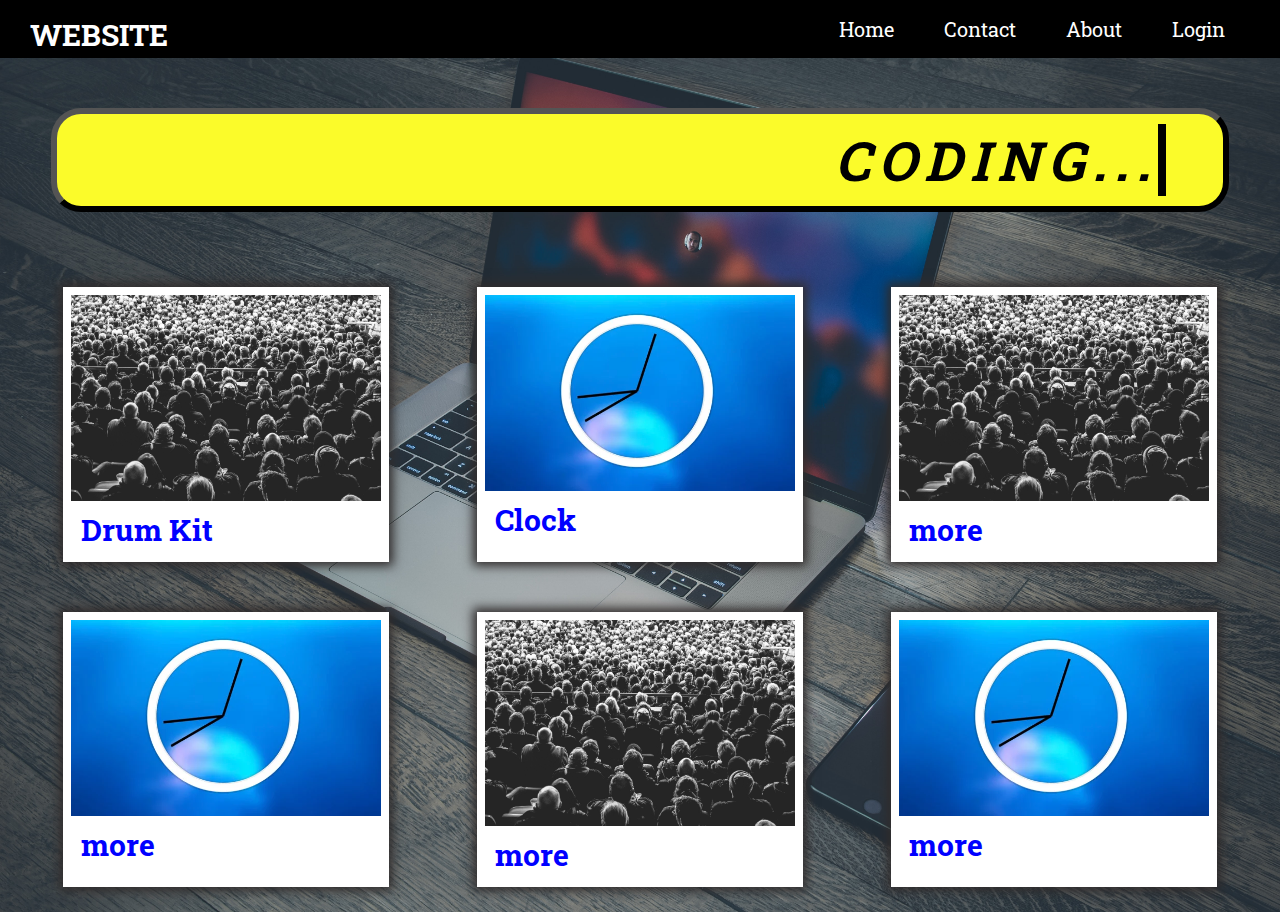
<file: index.html>
<!DOCTYPE html>
<html lang="en">

<head>
    <meta charset="UTF-8">
    <meta http-equiv="X-UA-Compatible" content="IE=edge">
    <meta name="viewport" content="width=device-width, initial-scale=1.0">
    <link href="https://cdn.jsdelivr.net/npm/bootstrap@5.1.3/dist/css/bootstrap.min.css" rel="stylesheet" integrity="sha384-1BmE4kWBq78iYhFldvKuhfTAU6auU8tT94WrHftjDbrCEXSU1oBoqyl2QvZ6jIW3" crossorigin="anonymous">
    <link rel="stylesheet" href="https://cdnjs.cloudflare.com/ajax/libs/font-awesome/4.7.0/css/font-awesome.min.css">
    <link rel="preconnect" href="https://fonts.googleapis.com">
    <link rel="preconnect" href="https://fonts.gstatic.com" crossorigin>
    <link href="https://fonts.googleapis.com/css2?family=Roboto+Slab:wght@500&display=swap" rel="stylesheet">
    <title>pages</title>
    <link rel="stylesheet" href="style.css">
</head>

<body>
    <nav class="navbar">
        <h2><a class="logo" href="index.html">WEBSITE</a></h2>
        <i class="fa fa-bars nav-btn"></i>
        <ul>
            <li class="links"><a href="index.html">Home</a></li>
            <li class="links"><a href="#">Contact</a></li>
            <li class="links"><a href="#">About</a></li>
            <li class="links"><a href="login page/login.html">Login</a></li>
            
        </ul>
    </nav>

    <div class="hading">
        <div class="typing">
            <h1>CODING...</h1>
        </div>
    </div>
    <div class="container">
        <div class="cards">
            <ul>
                <li class="card">
                    <a href="cards-page/Drum Kit/index-drum.html">
                        <img src="cards-page/Drum Kit/background.jpg">
                        <div class="card-title">
                            <h4>Drum Kit</h4>
                        </div>
                    </a>
                </li>
                <li class="card">
                    <a href="cards-page/index-clock.html">
                        <img src="small1.jpg">
                        <div class="card-title">
                            <h4>Clock</h4>
                        </div>
                    </a>
                </li>
                <li class="card">
                    <a href="#">
                        <img src="cards-page/Drum Kit/background.jpg">
                        <div class="card-title">
                            <h4>more</h4>
                        </div>
                    </a>
                </li>
                <li class="card">
                    <a href="#">
                        <img src="small1.jpg">
                        <div class="card-title">
                            <h4>more</h4>
                        </div>
                    </a>
                </li>
                <li class="card">
                    <a href="#">
                        <img src="cards-page/Drum Kit/background.jpg">
                        <div class="card-title">
                            <h4>more</h4>
                        </div>
                    </a>
                </li>
                <li class="card">
                    <a href="#">
                        <img src="small1.jpg">
                        <div class="card-title">
                            <h4>more</h4>
                        </div>
                    </a>
                </li>

            </ul>
        </div>
    </div>


    <script src="https://cdn.jsdelivr.net/npm/bootstrap@5.1.3/dist/js/bootstrap.bundle.min.js" integrity="sha384-ka7Sk0Gln4gmtz2MlQnikT1wXgYsOg+OMhuP+IlRH9sENBO0LRn5q+8nbTov4+1p" crossorigin="anonymous"></script>
</body>

</html>
</file>
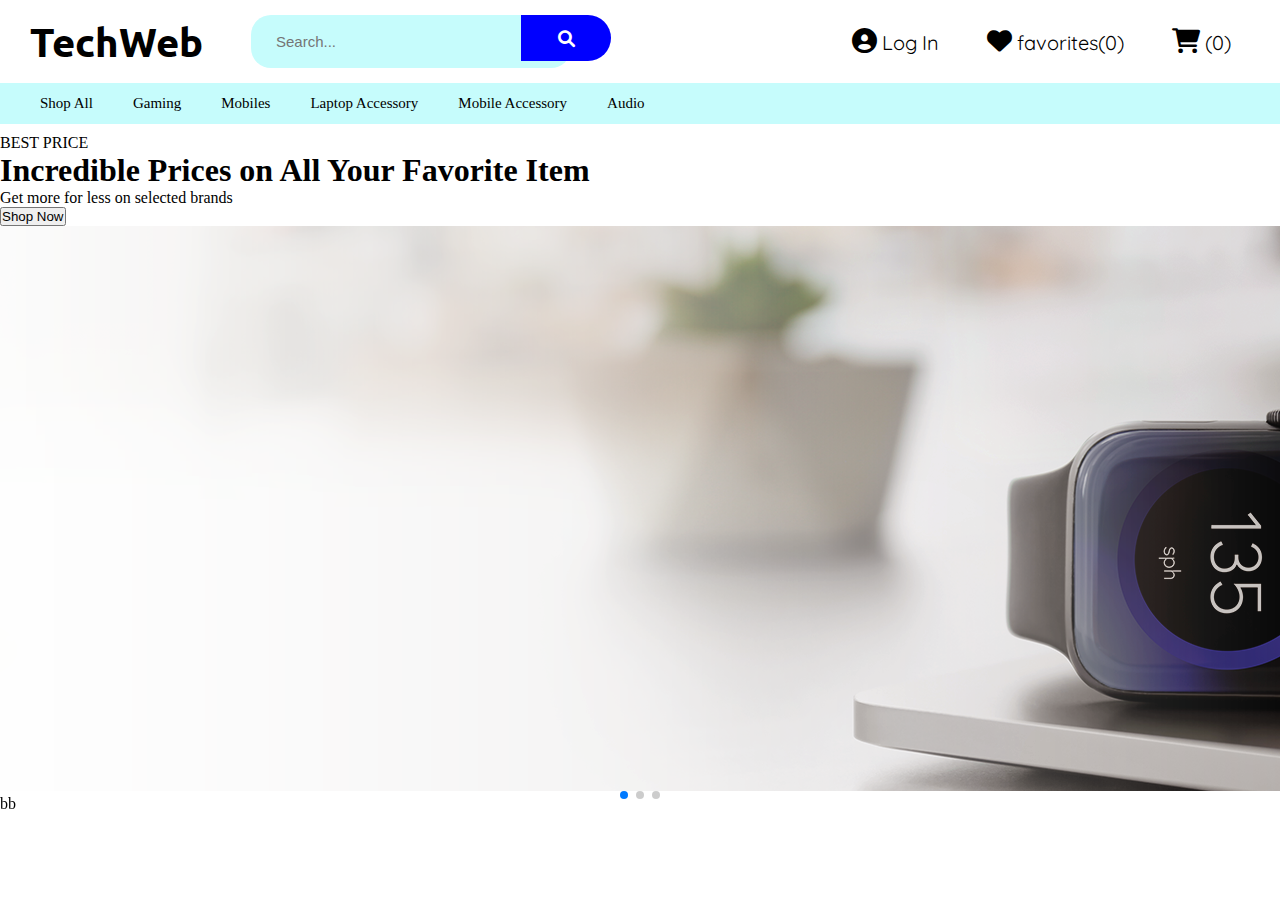
<file: mobile-nav.html>
<!DOCTYPE html>
<html lang="en">

<head>
    <meta charset="UTF-8">
    <meta http-equiv="X-UA-Compatible" content="IE=edge">
    <meta name="viewport" content="width=device-width, initial-scale=1.0">
    <!-- links -->
    <link rel="stylesheet" href="style-index.css">
    <link rel="stylesheet" href="style-res.css">
    <link rel="stylesheet" href="https://cdnjs.cloudflare.com/ajax/libs/font-awesome/6.0.0/css/all.min.css"
        integrity="sha512-9usAa10IRO0HhonpyAIVpjrylPvoDwiPUiKdWk5t3PyolY1cOd4DSE0Ga+ri4AuTroPR5aQvXU9xC6qOPnzFeg=="
        crossorigin="anonymous" referrerpolicy="no-referrer" />

    <!-- javascript sw-->
    <link rel="stylesheet" href="https://cdn.jsdelivr.net/npm/swiper@8/swiper-bundle.min.css" />

    <!-- links -->
    <!-- fonts -->
    <link rel="preconnect" href="https://fonts.googleapis.com">
    <link rel="preconnect" href="https://fonts.gstatic.com" crossorigin>
    <link
        href="https://fonts.googleapis.com/css2?family=Edu+NSW+ACT+Foundation&family=Quicksand:wght@500&family=Raleway:wght@300&family=Ubuntu:wght@700&display=swap"
        rel="stylesheet">
    <!-- fonts -->
    <title>Website</title>
</head>

<body>
    <nav>
        <section class="full-navbar">
            <div class="navbar">
                <div class="navbar-left">
                    <h1 class="websitelogo"><a href="#">TechWeb</a></h1>
                    <div class="serchbox">
                        <input type="search" placeholder="Search..." name="search" id="product-search">
                        <button class="fa-solid fa-magnifying-glass icon">
                        </button>
                    </div>
                </div>
                <div class="bs-nav">
                    <ul class="nav-links">
                        <li class="nav-link">
                            <a href="#">
                                <i class="fa-solid fa-circle-user"></i>
                                <span class="nav-link-text">Log In</span>
                            </a>
                        </li>

                        <li class="nav-link">
                            <a href="#">
                                <i class="fa-solid fa-heart"></i>
                                <span class="nav-link-text">favorites(0)</span>
                            </a>
                        </li>
                        <li class="nav-link">
                            <a href="#">
                                <i class="fa-solid fa-cart-shopping"></i>
                                <span class="nav-link-text">(0)</span>
                            </a>
                        </li>
                    </ul>
                </div>
                <div class="ss-nav">
                    <ul class="res-nav-links">
                        <li class="nav-link">
                            <a href="#">
                                <i class="fa-solid fa-cart-shopping"></i>
                                <span class="nav-link-text">0</span>
                            </a>
                        </li>
                        <li class="nav-link nav-menu-bar">
                            <button id="nav-menu">
                                <i class="fa-solid fa-bars bars"></i>
                            </button>
                        </li>
                    </ul>
                </div>
            </div>
            <div class="res-nav">
                <ul class="nav-links-menu">
                    <li class="nav-link-menu">
                        <a href="#">
                            <i class="fa-solid fa-circle-user"></i>
                            <!-- <span class="nav-link-text">Log In</span> -->
                        </a>
                    </li>
                    <li class="nav-link-menu">
                        <a href="#">
                            <i class="fa-solid fa-heart"></i>
                            <!-- <span class="nav-link-text">favorites(0)</span> -->
                        </a>

                    </li>
                </ul>
                <div class="sub-nav">
                    <ul class="sub-nav-links">
                        <li class="sub-nav-link">
                            <a href="#">
                               <p>Shop All</p>
                            </a>
                        </li>
                        <li class="sub-nav-link">
                            <a href="#">
                                <p>Gaming</p>
                            </a>
                        </li>
                        <li class="sub-nav-link">
                            <a href="#">
                                <p>Mobiles</p>
                            </a>
                        </li>
                        <li class="sub-nav-link">
                            <a href="#">
                                <p>Laptop Accessory</p>
                            </a>
                        </li>
                        <li class="sub-nav-link">
                            <a href="#">
                                <p>Mobile Accessory</p>
                            </a>
                        </li>
                        <li class="sub-nav-link">
                            <a href="#">
                                <p>Audio</p>
                            </a>
                        </li>

                    </ul>
                </div>
            </div>
        </section>



    </nav>
    <div class="main-body">
        <!-- img Swiper -->
        <section>
        <div class="imgswiper">
            <div class="swiper-text">
            <span>BEST PRICE</span>
                <h1>Incredible Prices on All Your Favorite Item</h1>
            <p>Get more for less on selected brands</p>            
            <button>Shop Now</button>
                    </div>
            <div class="swiper myimgSwiper">
                
                <div class="swiper-wrapper">
                    
                    <div class="swiper-slide">    
                        <img src="img/slider1.png" />
                        bb
                    </div>
                    <div class="swiper-slide">
                        <img src="img/slider2.png" />
                    </div>
                    <div class="swiper-slide">
                        <img src="img/slider3.png" />
                    </div>
                    <!-- <div class="swiper-slide">
                        <img src="img/bac.png" />
                    </div> -->
                </div>
                <div class="swiper-pagination"></div>
            </div>
        </div>
    </section>
        <!-- img Swiper -->
        <!-- cat Swiper -->
        <!-- <div class="container">
        <div class="swiper mySwiper">
            <div class="swiper-wrapper">
            <div class="swiper-slide"><img src="img/icon-1.png" alt="product catagory"></div>
            <div class="swiper-slide"><img src="img/icon-2.png" alt="product catagory"></div>
            <div class="swiper-slide"><img src="img/icon-3.png" alt="product catagory"></div>
            <div class="swiper-slide"><img src="img/icon-4.png" alt="product catagory"></div>
            <div class="swiper-slide"><img src="img/icon-5.png" alt="product catagory"></div>
            <div class="swiper-slide"><img src="img/icon-6.png" alt="product catagory"></div>
            <div class="swiper-slide"><img src="img/icon-7.png" alt="product catagory"></div>
            <div class="swiper-slide"><img src="img/icon-8.png" alt="product catagory"></div>
            <div class="swiper-slide"><img src="img/icon-1.png" alt="product catagory"></div>
        </div>
        <div class="swiper-pagination"></div>
      </div>
    </div> -->
        <!-- cat Swiper -->

    
       
    </div>
    <!-- javascript sw -->
    <script src="https://cdn.jsdelivr.net/npm/swiper@8/swiper-bundle.min.js"></script>

    <script src="index.js"></script>
</body>

</html>
</file>
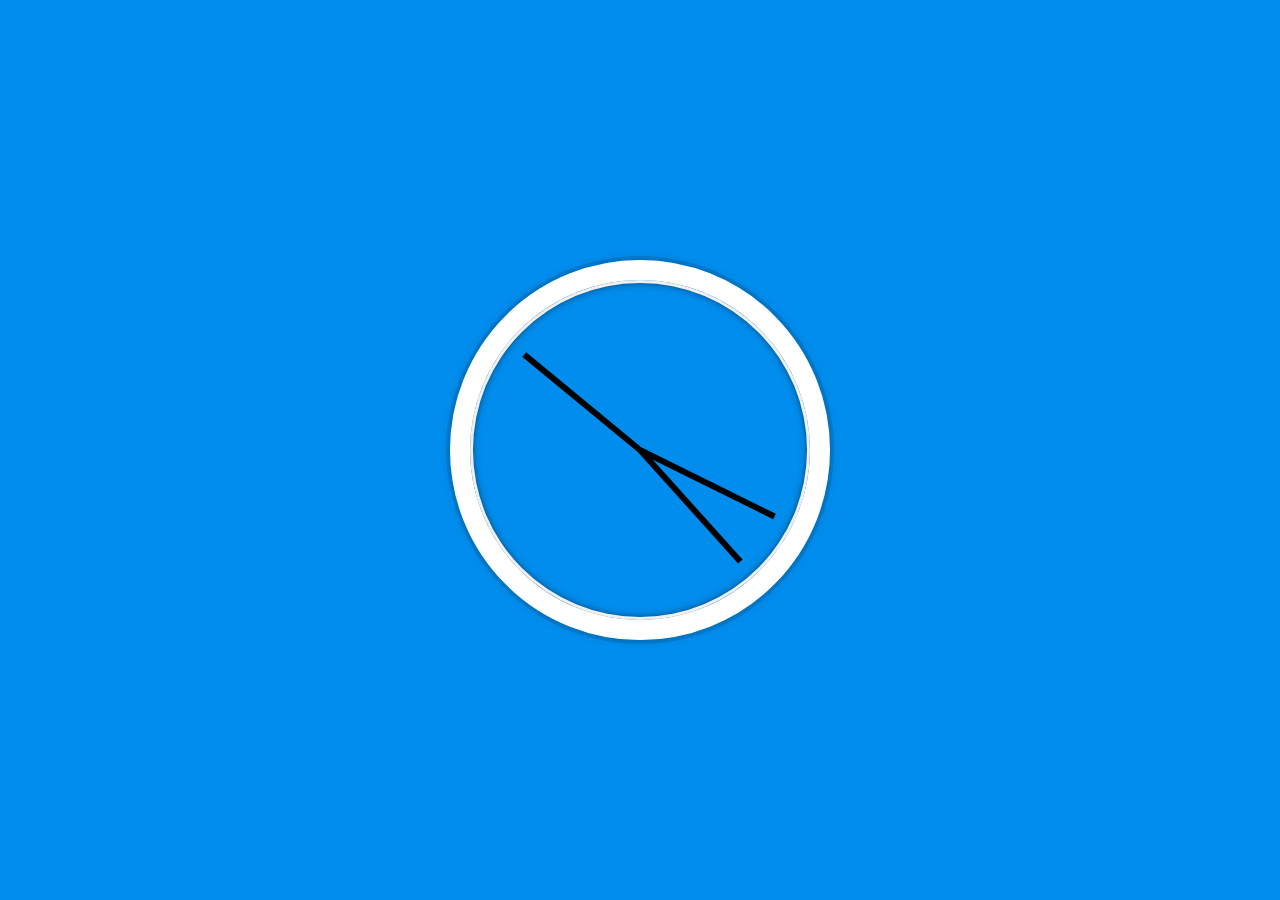
<file: cards-page/index-clock.html>
<!DOCTYPE html>
<html lang="en">
<head>
  <meta charset="UTF-8">
  <title>JS + CSS Clock</title>
</head>
<body>


    <div class="clock">
      <div class="clock-face">
        <div class="hand hour-hand"></div>
        <div class="hand min-hand"></div>
        <div class="hand second-hand"></div>
      </div>
    </div>


  <style>
    html {
      background: #018DED url(https://unsplash.it/1500/1000?image=881&blur=5);
      background-size: cover;
      font-family: 'helvetica neue';
      text-align: center;
      font-size: 10px;
    }

    body {
      margin: 0;
      font-size: 2rem;
      display: flex;
      flex: 1;
      min-height: 100vh;
      align-items: center;
    }

    .clock {
      width: 30rem;
      height: 30rem;
      border: 20px solid white;
      border-radius: 50%;
      margin: 50px auto;
      position: relative;
      padding: 2rem;
      box-shadow:
        0 0 0 4px rgba(0,0,0,0.1),
        inset 0 0 0 3px #EFEFEF,
        inset 0 0 10px black,
        0 0 10px rgba(0,0,0,0.2);
    }

    .clock-face {
      position: relative;
      width: 100%;
      height: 100%;
      transform: translateY(-3px); /* account for the height of the clock hands */
    }

    .hand {
      width: 50%;
      height: 6px;
      background: black;
      position: absolute;
      top: 50%;
      transform-origin: 100%;
      transform: rotate(90deg);
      transition: all 0.05s;
      transition-timing-function: cubic-bezier(0.1, 2.7, 0.58, 1);
    }
</style>

<script>
  const secondHand = document.querySelector('.second-hand');
  const minsHand = document.querySelector('.min-hand');
  const hourHand = document.querySelector('.hour-hand');

  function setDate() {
    const now = new Date();

    const seconds = now.getSeconds();
    const secondsDegrees = ((seconds / 60) * 360) + 90;
    secondHand.style.transform = `rotate(${secondsDegrees}deg)`;

    const mins = now.getMinutes();
    const minsDegrees = ((mins / 60) * 360) + ((seconds/60)*6) + 90;
    minsHand.style.transform = `rotate(${minsDegrees}deg)`;

    const hour = now.getHours();
    const hourDegrees = ((hour / 12) * 360) + ((mins/60)*30) + 90;
    hourHand.style.transform = `rotate(${hourDegrees}deg)`;
  }

  setInterval(setDate, 1000);

  setDate();

</script>
</body>
</html>
</file>
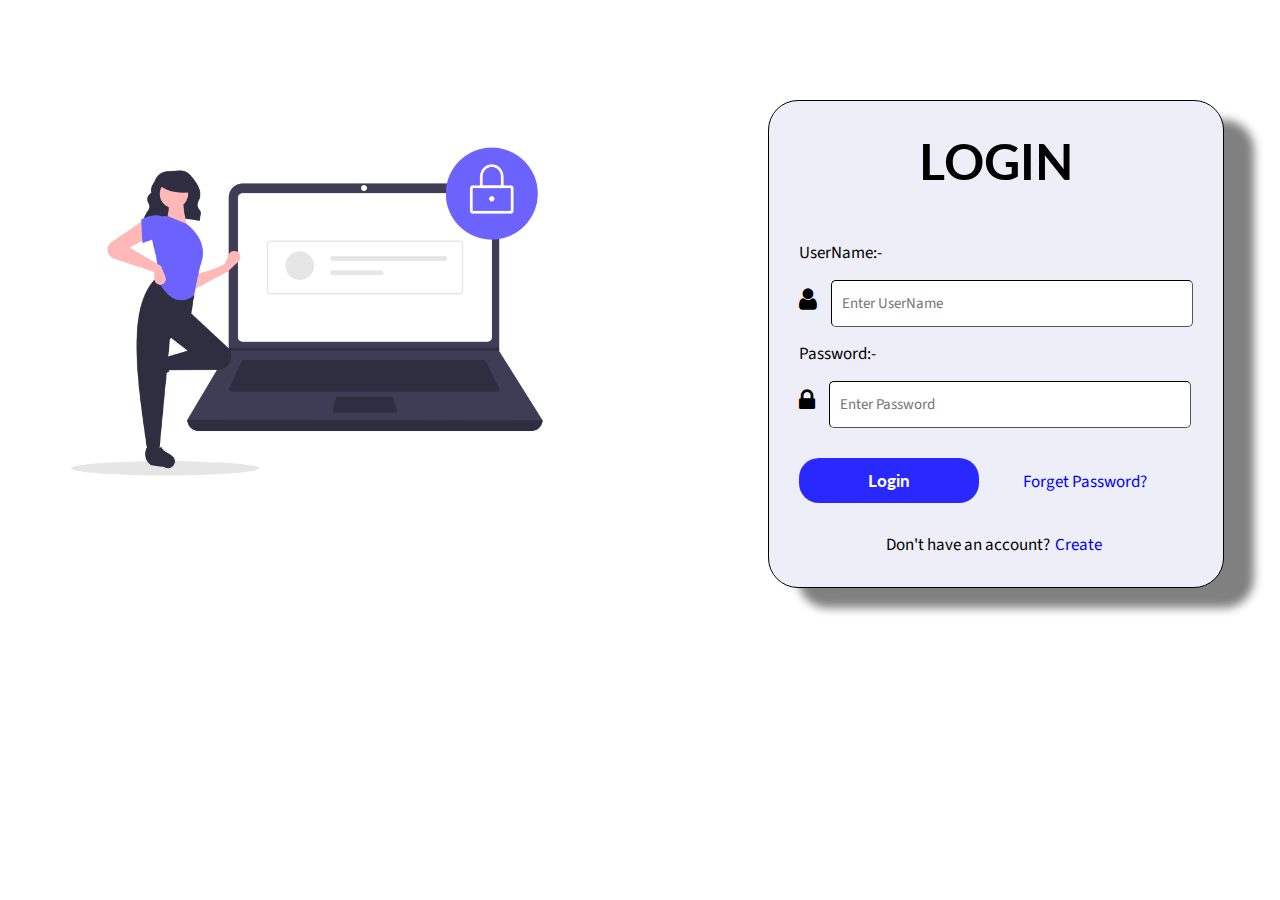
<file: login page/login.html>
<!DOCTYPE html>
<html lang="en">

<head>
    <meta charset="UTF-8">
    <meta http-equiv="X-UA-Compatible" content="IE=edge">
    <meta name="viewport" content="width=device-width, initial-scale=1.0">
    <link rel="stylesheet" href="https://cdnjs.cloudflare.com/ajax/libs/font-awesome/4.7.0/css/font-awesome.min.css">
    <link rel="stylesheet" href="style.css">
    <title>Login Page</title>
    <link rel="preconnect" href="https://fonts.googleapis.com">
    <link rel="preconnect" href="https://fonts.gstatic.com" crossorigin>
    <link href="https://fonts.googleapis.com/css2?family=Lato:ital,wght@1,900&family=Source+Sans+Pro&display=swap"
        rel="stylesheet">
</head>

<body>
    <div class="login-page">
        <div class="loginimg">
            <img src="login.png" alt="login img">
        </div>
        <div class="loginform">
            <form method="get" action="#">
                <h1>LOGIN</h1>
                <div class="loginform-form">

                    <p class="loginform-label">UserName:-</p>
                    <i class='fa fa-user'></i>
                    <input type="text" placeholder="Enter UserName" required>
                    <p class="loginform-label">Password:-</p>
                    <i class="fa fa-lock"></i>
                    <input type="password" placeholder="Enter Password" required><br>
                    <input type="submit" value="Login">
                    <a href="#" class="loginform-forget">Forget Password?</a>
                    <p class="loginform-create">Don't have an account?<a href="#">Create</a></p>
                </div>
            </form>
        </div>
    </div>

</body>

</html>
</file>
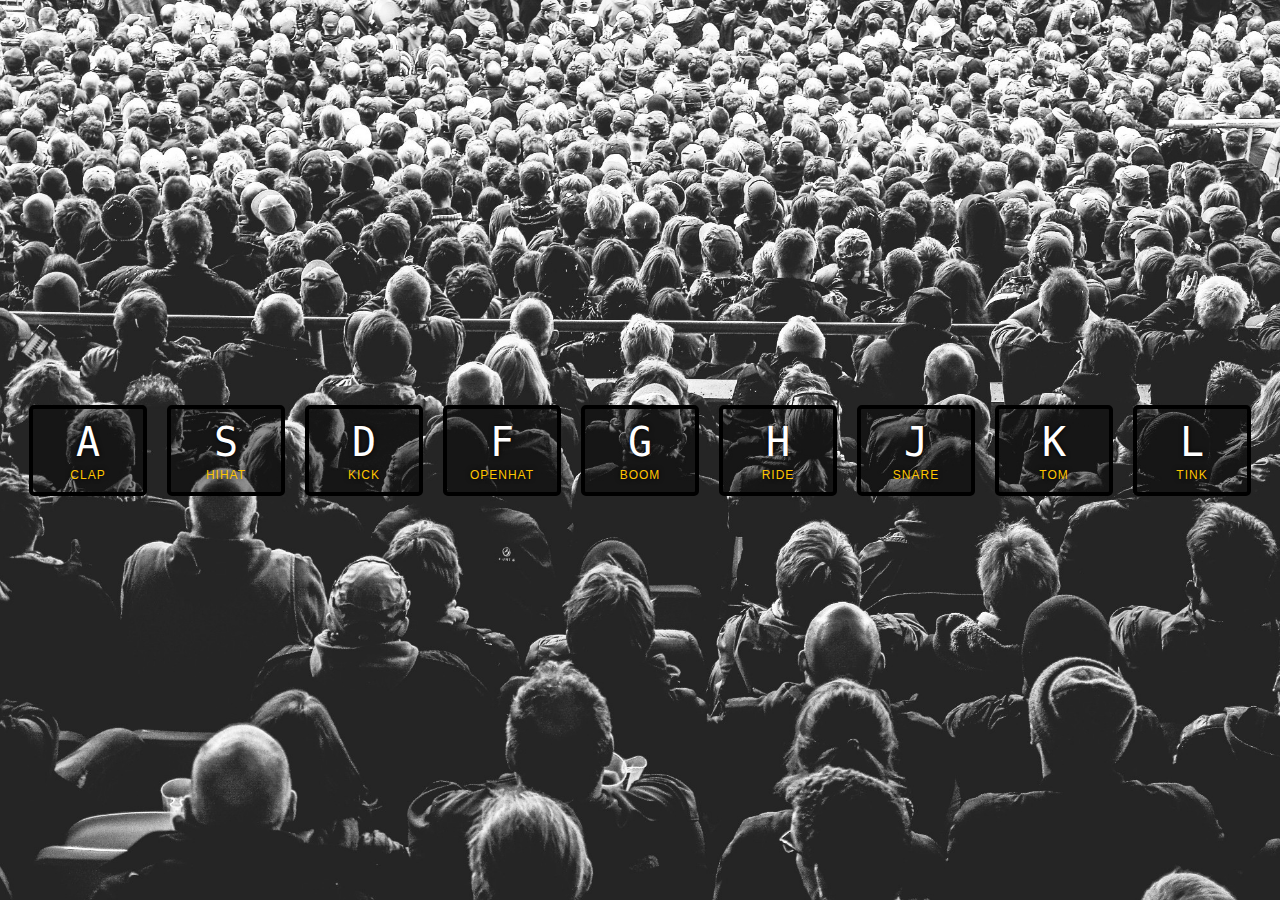
<file: cards-page/Drum Kit/index-drum.html>
<!DOCTYPE html>
<html lang="en">
<head>
    <meta charset="UTF-8">
    <meta http-equiv="X-UA-Compatible" content="IE=edge">
    <meta name="viewport" content="width=device-width, initial-scale=1.0">
    <link rel="stylesheet" href="style.css">
    <title>playing sounds</title>
</head>
<body>
    <div class="keys">
        <div data-key="65" class="key">
            <kbd>A</kbd>
            <span class="sound">clap</span>
        </div>
        <div data-key="83" class="key">
            <kbd>S</kbd>
            <span class="sound">hihat</span>
        </div>
        <div data-key="68" class="key">
            <kbd>D</kbd>
            <span class="sound">kick</span>
        </div>
        <div data-key="70" class="key">
            <kbd>F</kbd>
            <span class="sound">openhat</span>
        </div>
        <div data-key="71" class="key">
            <kbd>G</kbd>
            <span class="sound">boom</span>
        </div>
        <div data-key="72" class="key">
            <kbd>H</kbd>
            <span class="sound">ride</span>
        </div>
        <div data-key="74" class="key">
            <kbd>J</kbd>
            <span class="sound">snare</span>
        </div>
        <div data-key="75" class="key">
            <kbd>K</kbd>
            <span class="sound">tom</span>
        </div>
        <div data-key="76" class="key">
            <kbd>L</kbd>
            <span class="sound">tink</span>
        </div>
    </div>
    <audio data-key="65" src="sounds/clap.wav"></audio>
    <audio data-key="83" src="sounds/hihat.wav"></audio>
    <audio data-key="68" src="sounds/kick.wav"></audio>
    <audio data-key="70" src="sounds/openhat.wav"></audio>
    <audio data-key="71" src="sounds/boom.wav"></audio>
    <audio data-key="72" src="sounds/ride.wav"></audio>
    <audio data-key="74" src="sounds/snare.wav"></audio>
    <audio data-key="75" src="sounds/tom.wav"></audio>
    <audio data-key="76" src="sounds/tink.wav"></audio>

    <script>
        function playsound(e)
        {
            const audio = document.querySelector(`audio[data-key="${e.keyCode}"]`);
            const key = document.querySelector(`div[data-key="${e.keyCode}"]`);
            if (!audio) return;

            key.classList.add('playing');
            audio.currentTime = 0;
            audio.play();
        }

        window.addEventListener('keydown',playsound);
        function removetransition(e)
        {
            if(e.propertyName !== 'transform') return;
            this.classList.remove('playing');
        }
        const keys =document.querySelectorAll('.key');
        keys.forEach(key=>key.addEventListener('transitionend',removetransition))
    </script>
</body>
</html>
</file>
<file: style.css>
*{
    margin: 0;
    padding: 0;
    font-family: 'Roboto Slab', serif;
    box-sizing: border-box;
}
body{
    background: url(background.jpg);
    background-repeat: no-repeat;
    background-size: cover;
}
.navbar {
    width: 100%;
    background-color: black;
    padding-left: 30px;
    padding-right: 10px;
    display: flex;
    justify-content: space-between;
    align-items: center;
}
.navbar .logo{
    color: white;
    font-size: 30px;
    font-weight: bold;
    text-decoration: none;
    display: inline-block;
    margin-top: 10px;
    padding: 0;
}
.navbar ul{
    display: flex;
    list-style: none;
    margin: 0;
    padding: 10px 20px;
}
.navbar ul .links{
    align-items: center;
    padding: 6px 25px;
}
.navbar ul .links a{
    color: white;
    text-decoration: none;
    font-size: 20px;
    display: inline-flex;
}
.navbar ul li a:hover{
    color: yellow;
}
.navbar .nav-btn{
    display: none;
    color: white;
}
.hading{
    display: flex;
    justify-content: right;
    text-align: right;
    margin: 50px 51px;
    color: currentcolor;
    background: rgb(251, 251, 42);
    border-radius: 30px;
    padding: 10px 57px;
    font-style: italic;
    border: black 6px outset;
    width: auto;
}
.typing h1 {
    font-size: 54px;
  color: black;
  overflow: hidden; 
  border-right: .15em solid black;
  white-space: nowrap;
  margin: 0 auto; 
  letter-spacing: .15em; 
  animation: 
    typing1 3.5s steps(40, end),
    blink-caret .75s step-end infinite;
    text-align: center;
}

@keyframes typing1 {
  from { width: 0 }
  to { width: 100% }
}

@keyframes blink-caret {
  from, to { border-color: transparent }
  50% { border-color: black }
}
.cards{
    width:calc(100% + 3rem - 3rem);
}
.cards ul{
    display: flex;
    flex-wrap: wrap;
    list-style:none;
    justify-content: space-evenly;
}
.cards ul li a{
    text-decoration: none;

}
.cards .card{
    background-color: white;
    box-shadow: 0 0 10px 4px rgb(48, 44, 44);
    position: relative;
    width:calc(28% - 2rem);
    margin: 25px 25px;
    padding: 0.5rem;
    transition: ease 0.4s transform;
}
.cards .card:hover{
    transform: scale(1.08);
}
.cards .card img{
    width: 100%;
}
.cards .card .card-title{
    font-size: 30px;
    color: blue;
    margin: 5px 10px;
}

/*  media for mobile  */

@media screen and (max-width: 426px) {
    .navbar{
        justify-self: right;
    }
    .navbar ul{
        margin: 0;
        display: none;
        width: 100%;
    }
    .navbar .links{
        text-align: center;
        display: none;
    }
    .navbar .nav-btn{
        display: block;
        font-size: 30px;
        color: white;
        padding: 0px 10px;
    }
    .hading{
        margin: 50px 10px;
        padding: 10px 16px;
    }
    .hading h1{
        font-size: 30px;
    }
    .cards ul{
        margin: 0;
        padding: 0px 50px;
    }
    .cards .card{
        width: auto;
        margin: 15px 0px;
    }
}
</file>
<file: style-index.css>
:root {
  --hading: "Ubuntu", sans-serif;
  --midfont: 'Quicksand', sans-serif;
  --lightfont: font-family: 'Raleway', sans-serif;
}
* {
  margin: 0;
  padding: 0;
}
html{
  overflow-x: hidden;
}
body{
  overflow-x: hidden;
}
a {
  text-decoration: none;
  color: black;
}
ul {
  list-style: none;
}
i {
  font-size: 25px;
}
nav{
  width: 100%;
  background-color: white;
}
.skicky nav{
  transition: .3s all ease-in;
  padding-top: 3px;
  position: fixed;
}
.skicky .main-body{
  margin-top: 130px;
}
.navbar {
  padding: 15px 30px;
  display: flex;
  justify-content: space-between;
  align-items: center;
}
.navbar .navbar-left {
  display: flex;
  margin-right: 30px;
}
.navbar .navbar-left #product-search {
  height: 100%;
}
.icon {
  padding: 10px;
  position: absolute;
  border: none;
  background-color: blue;
  color: white;
  width: 90px;
  height: 46px;
  margin: 0 -50px;
  border-end-end-radius: 40px;
  border-top-right-radius: 40px;
  font-size: 17px;
}
.icon:hover{
  background-color: black;
}
.navbar .navbar-left h1 {
  font-size: 2.5rem;
  padding-right: 3rem;
  font-weight: 800;
  font-family: var(--hading);
}
.navbar .navbar-left input[type="search"] {
  width: 20rem;
  padding: 0 25px;
  font-size: 15px;
  font-weight: 100;
  border-radius: 20px;
  border: none;
  background-color: rgb(198, 252, 252);
  color: black;
}
.navbar .navbar-left input[type="search"]:hover {
  background-color: white;
  border: 0.1px solid black;
}
.navbar .nav-links {
  display: flex;
  justify-content: flex-end;
}
.navbar .nav-links .nav-link {
  padding: 5px 15px;
  font-size: 20px;
  margin: 0 4px;
  font-family: var(--midfont);
}
.navbar .nav-links .nav-link .nav-link-text:hover{
  color: gray;
}
.navbar .nav-links .nav-link a {
  padding-left: 10px;
}
.nav-menu-bar{
  display: none;
}
.ss-nav{
  display: none;
}
.nav-links-menu{
  display: none;
}
/* sub-nav */
.sub-nav{
  width: 100%;
}
.sub-nav .sub-nav-links{
    display: flex;
    background-color: rgb(198, 252, 252);
    padding: 0 20px;
    font-family: var(--lightfont);
    
}
.sub-nav .sub-nav-link{
    padding: 12px 20px;
    font-size: 15px;
}

/* sub-nav */

/* main body */
.main-body{
  margin-top: 10px;
}
/* main body */

/* responcive */
@media only screen and (max-width: 768px){
  i{
    font-size: 1.2rem;
  }
  .navbar{
    padding: 15px 15px;
  }
  .navbar .navbar-left {
    margin-right: 0px;
  }
  .navbar .navbar-left h1{
    font-size: 2.3rem;
    padding-right: 2rem;
  }
  .serchbox{
    display: none;
  }
  .navbar .res-nav-links{
    display: flex;
    align-items: center;
  }
  .navbar .res-nav-links .res-nav-link{
    padding: 5px 5px;
    font-size: 1.2rem;
    margin: 0 1px;
    text-align: center;
  }
  .bs-nav{
    display: none;
  }
  .ss-nav{
    display: block;
  }
  .nav-menu-bar{
    display: block;
  }
  .navbar .res-nav-links .nav-link-text{
    background-color: black;
    color: white;
    padding: 1px 5px;
    border-radius: 15px;
  }
  .navbar #nav-menu{
    display: block;
    background-color: initial;
    border: none;
    margin-left: 17px;
    cursor: pointer;
  }
  .navbar #nav-menu i{
    display: block;
    font-size: 27px;
  }
  .full-navbar .res-nav{
    width: 100%;
    transform: translateX(100%);
    visibility: hidden;
    opacity: 0;
    transition: all 0.3s ease-out;
    height: 100vh;
    position:absolute;

  }
  .active .res-nav{
    transform: translateX(0%);
    visibility: visible;
    opacity: 1;
    position: absolute;
    background-color: white;
  }
  .nav-links-menu{
    display: flex;
    justify-content: space-around;
    margin: 20px 10px;
    font-size: 1.5rem;
  }
  .res-nav .nav-link-menu i{
    font-size: 1.5rem;
  }

  .sub-nav .sub-nav-links{
    flex-direction: column;
    align-items: center;
    padding: 0;
  }
  .sub-nav .sub-nav-link{
    border-bottom: .1px gray solid;
    width: 90%;
    text-align: center;
    font-size: 23px;
  }
  .skicky .main-body{
    margin-top: 88px;
  }
}
/* responcive */
</file>
<file: style-res.css>
/* responcive */
@media only screen and (max-width: 1015px){
  .navbar .nav-links .nav-link {
    padding: 5px 0px;
    font-size: 17px;
  }
  .navbar .navbar-left h1 {
    padding-right: 1rem;
}
.navbar .navbar-left input[type="search"] {
  width: 14rem;
  padding: 0 25px;
}
.icon{
  width: 61px;
  margin: 0 -62px;
}
}
@media only screen and (max-width: 768px){
    i{
      font-size: 1.2rem;
    }
    .container{
        margin: 0 5%;
      }
    .navbar{
      padding: 15px 15px;
    }
    .navbar .navbar-left {
      margin-right: 0px;
    }
    .navbar .navbar-left h1{
      font-size: 2.3rem;
      padding-right: 2rem;
    }
    .serchbox{
      display: none;
    }
    .navbar .res-nav-links{
      display: flex;
      align-items: center;
    }
    .navbar .res-nav-links .res-nav-link{
      padding: 5px 5px;
      font-size: 1.2rem;
      margin: 0 1px;
      text-align: center;
    }
    .bs-nav{
      display: none;
    }
    .ss-nav{
      display: block;
    }
    .nav-menu-bar{
      display: block;
    }
    .navbar .res-nav-links .nav-link-text{
      background-color: black;
      color: white;
      padding: 1px 5px;
      border-radius: 15px;
    }
    .navbar #nav-menu{
      display: block;
      background-color: initial;
      border: none;
      margin-left: 17px;
      cursor: pointer;
    }
    .navbar #nav-menu i{
      display: block;
      font-size: 27px;
    }
    .full-navbar .res-nav{
      z-index: 99;
      width: 100%;
      transform: translateY(-100%);
      visibility: hidden;
      opacity: 0;
      transition: all 0.3s ease-out;
      height: 100vh;
      position:absolute;
  
    }
    .active .res-nav{
      transform: translateY(0%);
      visibility: visible;
      opacity: 1;
      position: absolute;
      background-color: white;
    }
    .nav-links-menu{
      display: flex;
      justify-content: space-around;
      margin: 20px 10px;
      font-size: 1.5rem;
    }
    .res-nav .nav-link-menu i{
      font-size: 1.5rem;
    }
  
    .sub-nav .sub-nav-links{
      flex-direction: column;
      align-items: center;
      padding: 0;
    }
    .sub-nav .sub-nav-link{
      border-bottom: .1px gray solid;
      width: 90%;
      text-align: center;
      font-size: 23px;
    }
    .skicky .main-body{
      margin-top: 88px;
    }

    /* swiper text */
    
.imgswiper .swiper-text{
    margin: 35px 35px;
    width: 191px;
}
.imgswiper .swiper-text span{
  font-size: 10px;
}
.imgswiper .swiper-text h1{
  font-size: 1.4rem;
}
.imgswiper .swiper-text p{
  font-size: 0.9rem;
  margin: 7px 0;
}
.imgswiper .swiper-text button{
  
  width: 136px;
    height: 38px;
    margin: 8px 0;
    font-size: 13px;
}
    /* swiper img */
    .imgswiper .swiper-slide {
      height: 290px;
    }
    /* swiper text */

  }
  /* responcive */
</file>
<file: login page/style.css>
*{
    margin: 0;
    padding: 0;
}
.login-page {
    display: flex;
}
.login-page .loginimg{
    width: 60%;
}
.login-page .loginimg img{
    width: 80%;
    margin-top: 100px;
}
.login-page .loginform{
    margin-top: 100px;
    background-color: rgb(238, 238, 248);
    border: black 1px solid;
    box-shadow: 30px 20px 10px gray;
    border-radius: 30px;
    padding: 30px;
}
.login-page .loginform h1{
    font-size: 50px;
    text-align: center;
    font-weight: bold;
    font-family: 'Lato', sans-serif;
}
.login-page .loginform .loginform-form{
    margin-top: 50px;
}
.login-page .loginform i{
    padding-right:10px;
    font-size: 25px;
}
.login-page .loginform .loginform-label{
    margin-top: 15px;
    font-size: 17px;
    font-family: 'Source Sans Pro', sans-serif;
}
.login-page .loginform input[type="text"],input[type="password"]{
    width: 350px;
    height: 45px;
    border-radius: 5px;
    border: 1px black inset;
    margin-top: 15px;
    font-size: 15px;
    padding-left: 10px;
    font-family: 'Source Sans Pro', sans-serif;
}
.login-page .loginform input[type="submit"]{
    width: 180px;
    height: 45px;
    border-radius: 20px;
    border: none;
    margin-top: 30px;
    font-size: 17px;
    color: white;
    background-color: rgb(41, 41, 255);
    font-weight: bold;
    font-family: 'Lato', sans-serif;
    cursor: pointer;
    transition: background 1s ease;
}
.login-page .loginform input[type="submit"]:hover{
    background-color: black;
}
.login-page .loginform a:hover{
    color: black;
}
.login-page .loginform .loginform-forget{
    padding-left: 40px;
    text-decoration: none;
    color: blue;
    font-size: 17px;
    font-family: 'Source Sans Pro', sans-serif;
}
.login-page .loginform .loginform-create{
    font-family: 'Source Sans Pro', sans-serif;
    font-size: 17px;
    text-align: center;
    margin-top: 30px;
}
.login-page .loginform .loginform-create a{
    text-decoration: none;
    padding: 0px 5px;
    font-family: 'Source Sans Pro', sans-serif;
}
</file>
<file: cards-page/Drum Kit/style.css>
html {
    font-size: 10px;
    background: url('./background.jpg') bottom center;
    background-size: cover;
  }
  
  body,html {
    margin: 0;
    padding: 0;
    font-family: sans-serif;
  }

  .keys {
    display: flex;
    flex: 1;
    min-height: 100vh;
    align-items: center;
    justify-content: center;
  }
  
  .key {
    border: .4rem solid black;
    border-radius: .5rem;
    margin: 1rem;
    font-size: 1.5rem;
    padding: 1rem .5rem;
    transition: all .07s ease;
    width: 10rem;
    text-align: center;
    color: white;
    background: rgba(0,0,0,0.4);
    text-shadow: 0 0 .5rem black;
  }
  .key:hover{
    transform: scale(1.1);
    border-color: #ffc600;
    box-shadow: 0 0 1rem #ffc600;
  }
  .playing {
    transform: scale(1.1);
    border-color: #ffc600;
    box-shadow: 0 0 1rem #ffc600;
  }
  
  kbd {
    display: block;
    font-size: 4rem;
  }
  
  .sound {
    font-size: 1.2rem;
    text-transform: uppercase;
    letter-spacing: .1rem;
    color: #ffc600;
  }
</file>
